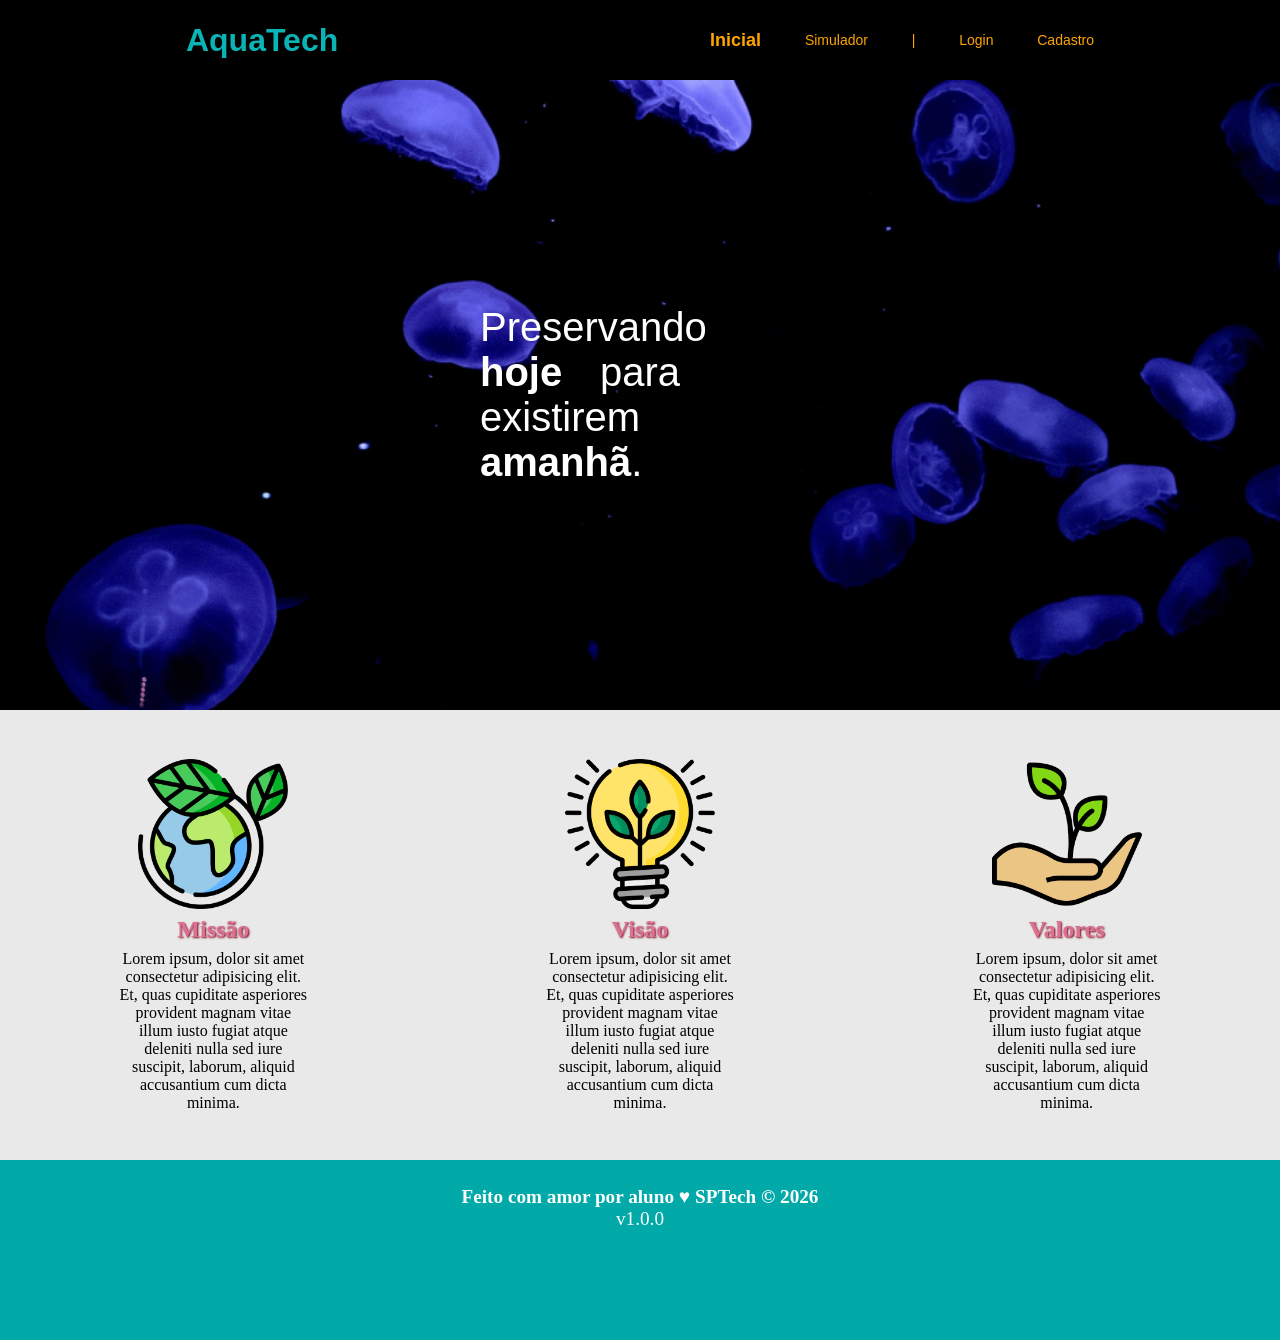
<file: aquatech-site-casa/index.html>
<!DOCTYPE html>
<html lang="en">

<head>
    <meta charset="UTF-8">
    <meta http-equiv="X-UA-Compatible" content="IE=edge">
    <meta name="viewport" content="width=device-width, initial-scale=1.0">

    <title>AquaTech | Página Inicial</title>

    <link rel="stylesheet" href="/aquatech-site-casa/styles/style.css">
    <link rel="icon" href="assets/icon/favicon2.ico">
    <link rel="preconnect" href="https://fonts.gstatic.com">
</head>

<body>
    <div class="header">
      <div class="container">
        <h1 class="titulo">AquaTech</h1>
        <ul class="navbar">
          <li class="agora">
            <a href="#">Inicial</a>
          </li>
          <li>
            <a href="simulador.html">Simulador</a>
          </li>
          <li>|</li>
          <li>
            <a href="login.html">Login</a>
          </li>
          <li>
            <a href="cadastro.html">Cadastro</a>
          </li>
        </ul>
      </div>
    </div>
  
    <div class="banner">
      <div class="container">
        <p>Preservando <span>hoje</span> para existirem <span>amanhã</span>.</p>
      </div>
    </div>
  
    <div class="social">
      <div class="container">
        <div class="boxes">
          <div class="box">
            <img src="/aquatech-site-casa/assets/imgs/planet-earth_color.png">
            <h4>Missão</h4>
            <p>Lorem ipsum, dolor sit amet consectetur adipisicing elit. Et, quas cupiditate asperiores provident magnam
              vitae illum iusto fugiat atque deleniti nulla sed iure suscipit, laborum, aliquid accusantium cum dicta
              minima.</p>
          </div>
          <div class="box">
            <img src="/aquatech-site-casa/assets/imgs/lightbulb_color.png">
            <h4>Visão</h4>
            <p>Lorem ipsum, dolor sit amet consectetur adipisicing elit. Et, quas cupiditate asperiores provident magnam
              vitae illum iusto fugiat atque deleniti nulla sed iure suscipit, laborum, aliquid accusantium cum dicta
              minima.</p>
          </div>
          <div class="box">
            <img src="/aquatech-site-casa/assets/imgs/growth_color.png">
            <h4>Valores</h4>
            <p>Lorem ipsum, dolor sit amet consectetur adipisicing elit. Et, quas cupiditate asperiores provident magnam
              vitae illum iusto fugiat atque deleniti nulla sed iure suscipit, laborum, aliquid accusantium cum dicta
              minima.</p>
          </div>
        </div>
      </div>
    </div>
  
    <div class="footer">
      <div class="container">
        <h4>Feito com amor por aluno &hearts; SPTech &copy; 2026</h4>
        <span class="version">v1.0.0</span>
      </div>
    </div>
  </body>

</html>
</file>
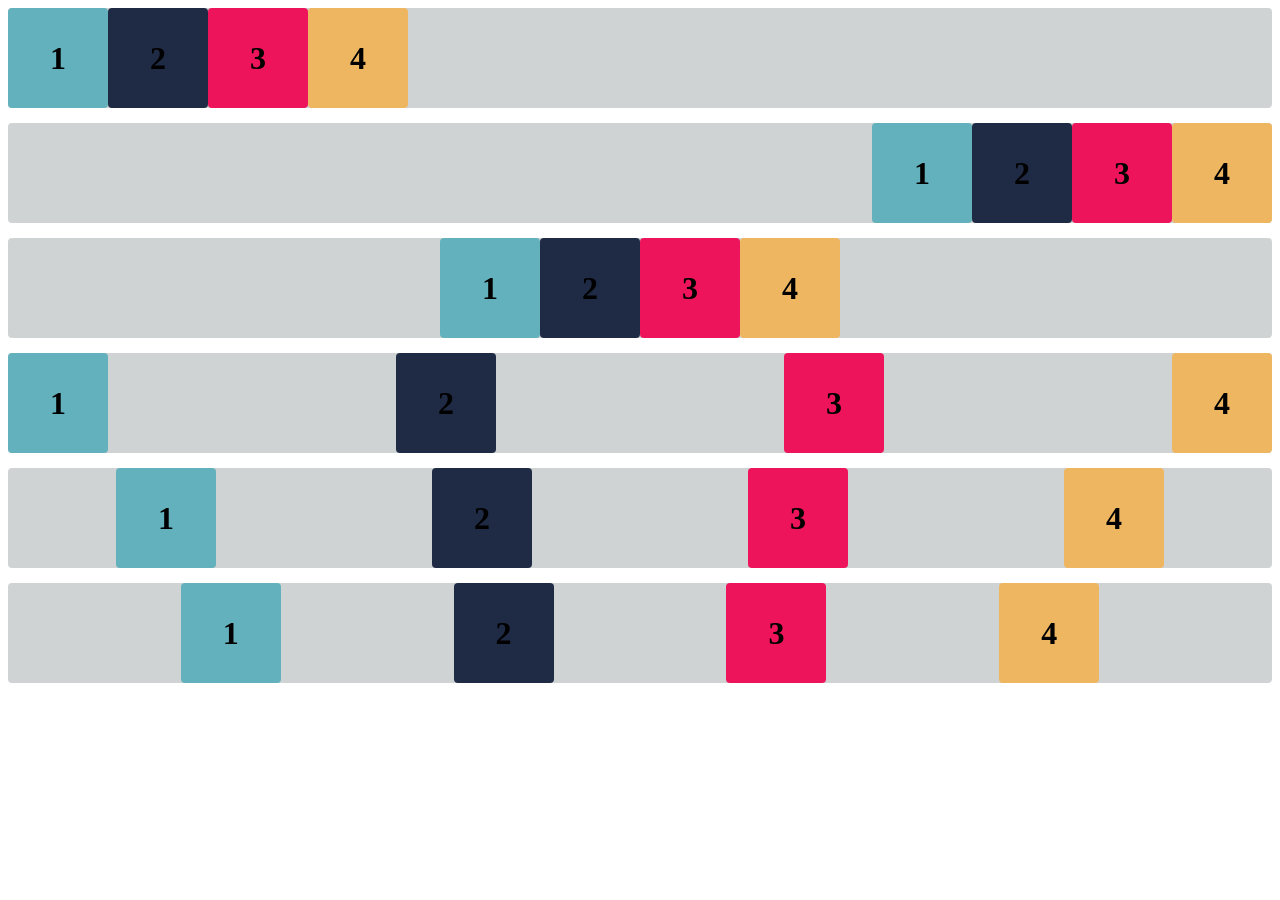
<file: flexbox-casa/index.html>
<!DOCTYPE html>
<html lang="en">

<head>
    <meta charset="UTF-8">
    <meta http-equiv="X-UA-Compatible" content="IE=edge">
    <meta name="viewport" content="width=device-width, initial-scale=1.0">
    <title>Flex-box</title>
    <link rel="stylesheet" href="estilo.css">
</head>

<body>

    <div class="base container1">
        <div class="flex-item box1"><h1>1</h1></div>
        <div class="flex-item box2"><h1>2</h1></div>
        <div class="flex-item box3"><h1>3</h1></div>
        <div class="flex-item box4"><h1>4</h1></div>
    </div>
    <div class="base container2">
        <div class="flex-item box1"><h1>1</h1></div>
        <div class="flex-item box2"><h1>2</h1></div>
        <div class="flex-item box3"><h1>3</h1></div>
        <div class="flex-item box4"><h1>4</h1></div>
    </div>
    <div class="base container3">
        <div class="flex-item box1"><h1>1</h1></div>
        <div class="flex-item box2"><h1>2</h1></div>
        <div class="flex-item box3"><h1>3</h1></div>
        <div class="flex-item box4"><h1>4</h1></div>
    </div>
    <div class="base container4">
        <div class="flex-item box1"><h1>1</h1></div>
        <div class="flex-item box2"><h1>2</h1></div>
        <div class="flex-item box3"><h1>3</h1></div>
        <div class="flex-item box4"><h1>4</h1></div>
    </div>
    <div class="base container5">
        <div class="flex-item box1"><h1>1</h1></div>
        <div class="flex-item box2"><h1>2</h1></div>
        <div class="flex-item box3"><h1>3</h1></div>
        <div class="flex-item box4"><h1>4</h1></div>
    </div>
    <div class="base container6">
        <div class="flex-item box1"><h1>1</h1></div>
        <div class="flex-item box2"><h1>2</h1></div>
        <div class="flex-item box3"><h1>3</h1></div>
        <div class="flex-item box4"><h1>4</h1></div>
    </div>

</body>

</html>
</file>
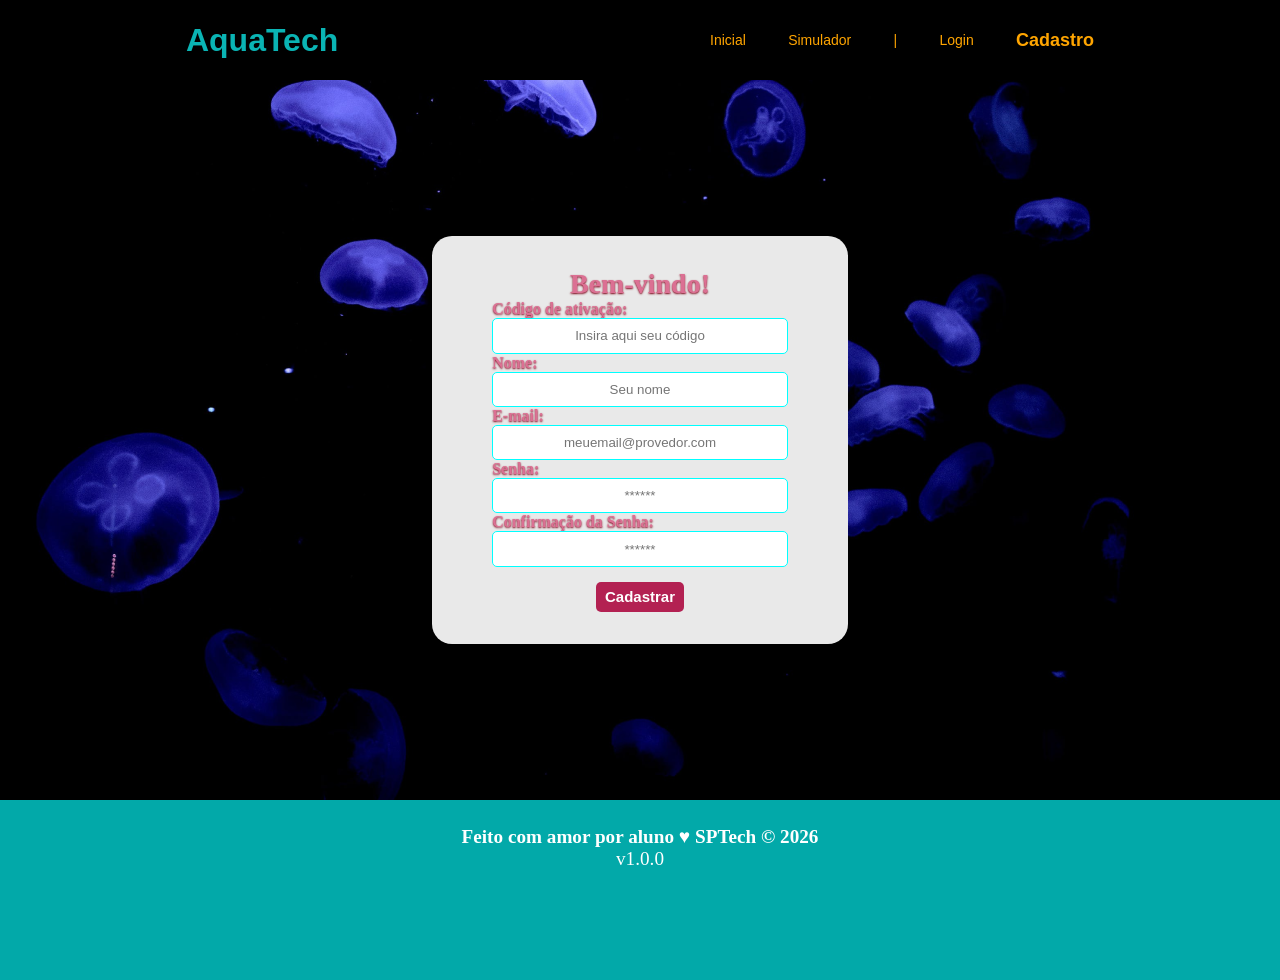
<file: aquatech-site-casa/cadastro.html>
<!DOCTYPE html>
<html lang="pt-br">

<head>
  <meta charset="UTF-8" />
  <meta http-equiv="X-UA-Compatible" content="IE=edge" />
  <meta name="viewport" content="width=device-width, initial-scale=1.0" />

  <title>AquaTech | Cadastro</title>

  <link rel="stylesheet" href="styles/style.css" />
  <link rel="icon" href="assets/icon/favicon2.ico" />
  <link rel="preconnect" href="https://fonts.gstatic.com" />
</head>

<body>
  <!--header inicio-->
  <div class="header">
    <div class="container">
      <h1 class="titulo">AquaTech</h1>
      <ul class="navbar">
        <li>
          <a href="index.html">Inicial</a>
        </li>
        <li>
          <a href="simulador.html">Simulador</a>
        </li>
        <li>|</li>
        <li>
          <a href="login.html">Login</a>
        </li>
        <li class="agora">
          <a href="#">Cadastro</a>
        </li>
      </ul>
    </div>
  </div>
  <!--header fim-->

  <div class="login">

    <div class="container">
      <div class="card card-cadastro">
        <h2>Bem-vindo!</h2>
        <div class="formulario">
          <div class="campo">
            <span>Código de ativação:</span>
            <input id="codigo_input" type="text" placeholder="Insira aqui seu código" />
          </div>
          <div class="campo">
            <span>Nome:</span>
            <input id="nome_input" type="text" placeholder="Seu nome" />
          </div>
          <div class="campo">
            <span>E-mail:</span>
            <input id="email_input" type="text" placeholder="meuemail@provedor.com" />
          </div>
          <div class="campo">
            <span>Senha:</span>
            <input id="senha_input" type="password" placeholder="******" />
          </div>
          <div class="campo">
            <span>Confirmação da Senha:</span>
            <input id="confirmacao_senha_input" type="password" placeholder="******" />
          </div>
          <button class="botao">Cadastrar</button>
        </div>
      </div>
    </div>
  </div>

  <!--footer inicio-->
  <div class="footer">
    <div class="container">
      <h4>Feito com amor por aluno &hearts; SPTech &copy; 2026</h4>
      <span class="version">v1.0.0</span>
    </div>
  </div>
  <!--footer fim-->
</body>

</html>
</file>
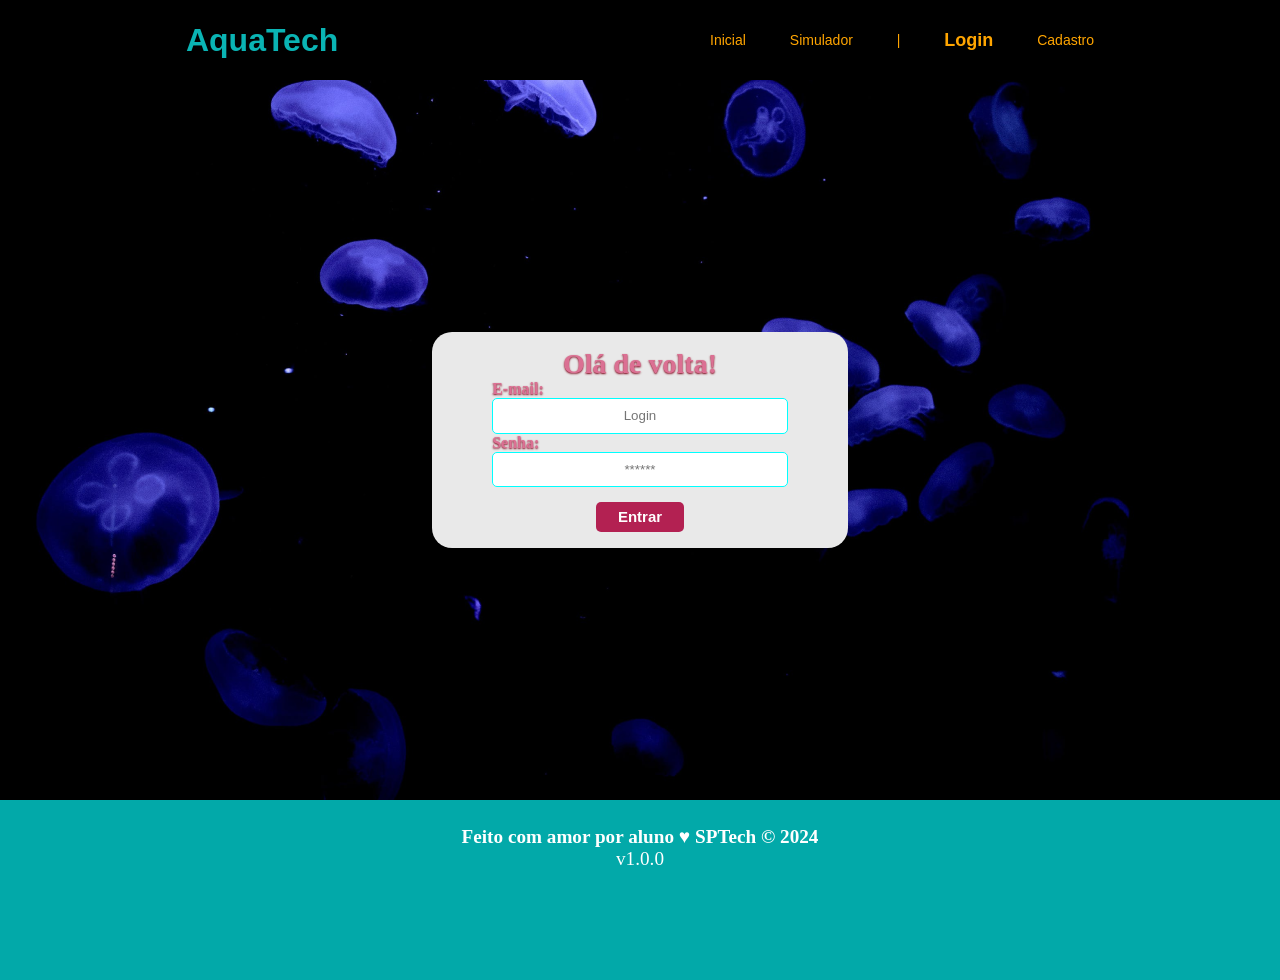
<file: aquatech-site-casa/login.html>
<!DOCTYPE html>
<html lang="pt-br">

<head>
    <meta charset="UTF-8">
    <meta http-equiv="X-UA-Compatible" content="IE=edge">
    <meta name="viewport" content="width=device-width, initial-scale=1.0">

    <title>AquaTech | Login</title>

    <link rel="stylesheet" href="styles/style.css">
    <link rel="icon" href="assets/icon/favicon2.ico">
    <link rel="preconnect" href="https://fonts.gstatic.com">
</head>

<body>

    <!--Header-->

    <div class="header">
        <div class="container">
            <h1 class="titulo">AquaTech</h1>
            <ul class="navbar">
                <li>
                    <a href="index.html">Inicial</a>
                </li>
                <li>
                    <a href="simulador.html">Simulador</a>
                </li>
                <li>|</li>
                <li class="agora">
                    <a href="#">Login</a>
                </li>
                <li>
                    <a href="cadastro.html">Cadastro</a>
                </li>
            </ul>
        </div>
    </div>


    <div class="login">
  
        <div class="container">
            <div class="card card-login">
                <h2>Olá de volta!</h2>
                <div class="formulario">
                    <div class="campo">
                        <span>E-mail:</span>
                        <input id="email_input" type="text" placeholder="Login">
                    </div>
                    <div class="campo">
                        <span>Senha:</span>
                        <input id="senha_input" type="password" placeholder="******">
                    </div>
                    <button class="botao">Entrar</button>
                </div>

            </div>
        </div>
    </div>

    <!--footer inicio-->
    <div class="footer">
        <div class="container">
            <h4>Feito com amor por aluno &hearts; SPTech &copy; 2024</h4>
            <span class="version">v1.0.0</span>
        </div>
    </div>
    <!--footer fim-->

</body>

</html>
</file>
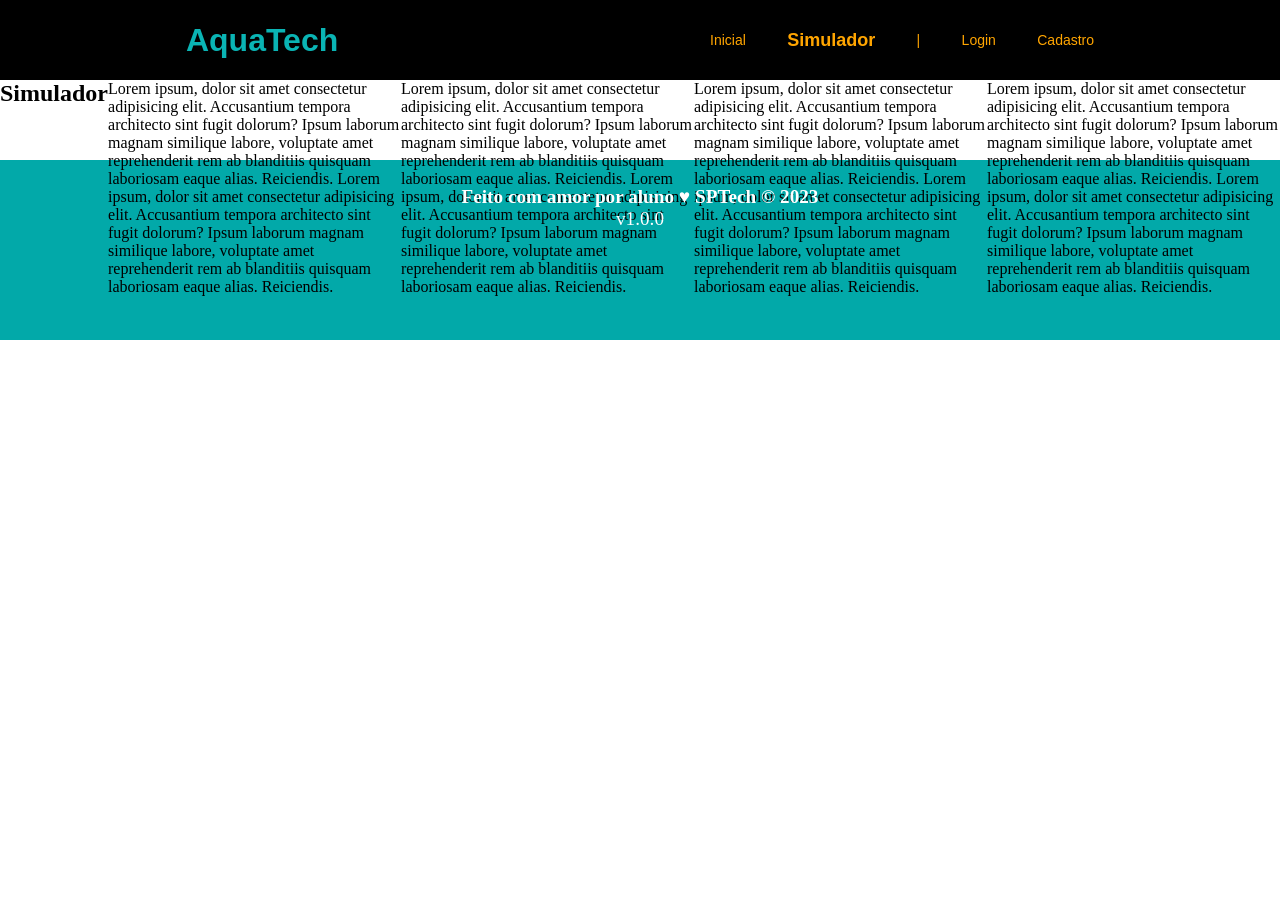
<file: aquatech-site-casa/simulador.html>
<!DOCTYPE html>
<html lang="pt-br">

<head>
    <meta charset="UTF-8">
    <meta http-equiv="X-UA-Compatible" content="IE=edge">
    <meta name="viewport" content="width=device-width, initial-scale=1.0">

    <title>AquaTech | Simulador</title>

    <link rel="stylesheet" href="styles/style.css">
    <link rel="icon" href="assets/icon/favicon2.ico">
    <link rel="preconnect" href="https://fonts.gstatic.com">
</head>

<body>

    <!--header inicio-->
    <div class="header">
        <div class="container">
            <h1 class="titulo">AquaTech</h1>
            <ul class="navbar">
                <li>
                    <a href="./index.html">Inicial</a>
                </li>
                <li class="agora">
                    <a href="#">Simulador</a>
                </li>
                <li>|</li>
                <li>
                    <a href="./login.html">Login</a>
                </li>
                <li>
                    <a href="./cadastro.html">Cadastro</a>
                </li>
            </ul>
        </div>
    </div>


    <!-- simulador inicio -->
    <div class="simulador">
        <div class="container">
            <h2>Simulador</h2>
            <p>Lorem ipsum, dolor sit amet consectetur adipisicing elit. Accusantium tempora architecto sint fugit
                dolorum? Ipsum laborum magnam similique labore, voluptate amet reprehenderit rem ab blanditiis quisquam
                laboriosam eaque alias. Reiciendis. Lorem ipsum, dolor sit amet consectetur adipisicing elit.
                Accusantium tempora architecto sint fugit dolorum? Ipsum laborum magnam similique labore, voluptate amet
                reprehenderit rem ab blanditiis quisquam laboriosam eaque alias. Reiciendis.</p>
            <p>Lorem ipsum, dolor sit amet consectetur adipisicing elit. Accusantium tempora architecto sint fugit
                dolorum? Ipsum laborum magnam similique labore, voluptate amet reprehenderit rem ab blanditiis quisquam
                laboriosam eaque alias. Reiciendis. Lorem ipsum, dolor sit amet consectetur adipisicing elit.
                Accusantium tempora architecto sint fugit dolorum? Ipsum laborum magnam similique labore, voluptate amet
                reprehenderit rem ab blanditiis quisquam laboriosam eaque alias. Reiciendis.</p>
            <p>Lorem ipsum, dolor sit amet consectetur adipisicing elit. Accusantium tempora architecto sint fugit
                dolorum? Ipsum laborum magnam similique labore, voluptate amet reprehenderit rem ab blanditiis quisquam
                laboriosam eaque alias. Reiciendis. Lorem ipsum, dolor sit amet consectetur adipisicing elit.
                Accusantium tempora architecto sint fugit dolorum? Ipsum laborum magnam similique labore, voluptate amet
                reprehenderit rem ab blanditiis quisquam laboriosam eaque alias. Reiciendis.</p>
            <p>Lorem ipsum, dolor sit amet consectetur adipisicing elit. Accusantium tempora architecto sint fugit
                dolorum? Ipsum laborum magnam similique labore, voluptate amet reprehenderit rem ab blanditiis quisquam
                laboriosam eaque alias. Reiciendis. Lorem ipsum, dolor sit amet consectetur adipisicing elit.
                Accusantium tempora architecto sint fugit dolorum? Ipsum laborum magnam similique labore, voluptate amet
                reprehenderit rem ab blanditiis quisquam laboriosam eaque alias. Reiciendis.</p>

        </div>
    </div>
    <!-- simulador fim -->

    <!--footer inicio-->
    <div class="footer">
        <div class="container">
            <h4>Feito com amor por aluno &hearts; SPTech &copy; 2023</h4>
            <span class="version">v1.0.0</span>
        </div>
    </div>
    <!--footer fim-->


</body>

</html>
</file>
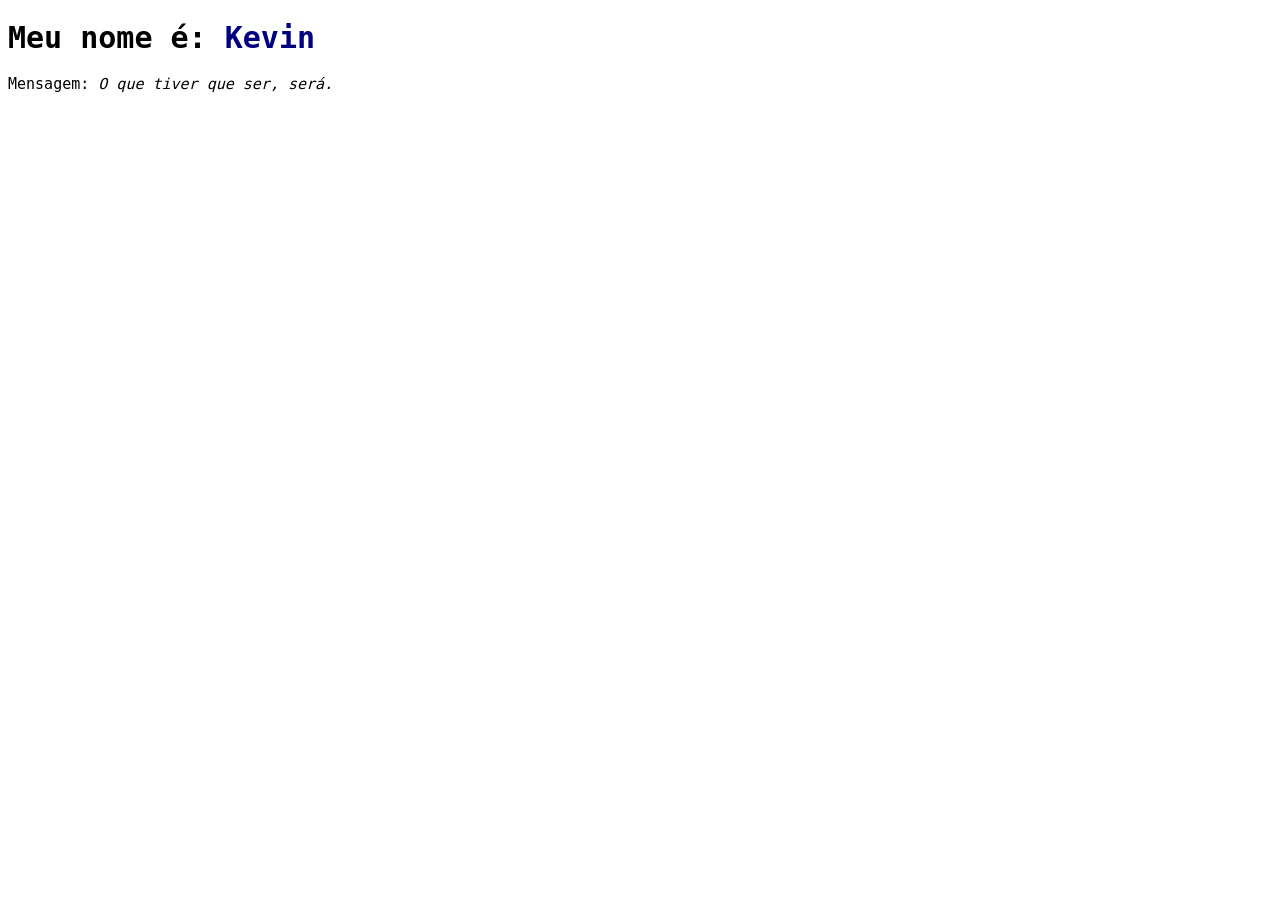
<file: css-sala/pratica_css_outro_arquivo.html>
<!DOCTYPE html>
<html lang="en">

<head>
    <meta charset="UTF-8">
    <meta http-equiv="X-UA-Compatible" content="IE=edge">
    <meta name="viewport" content="width=device-width, initial-scale=1.0">
    <title>Aula CSS - 1</title>
    <link rel="stylesheet" href="style.css">
</head>

<body>

    <div class="card border">
        <div class="icone2 border"></div>

        <h1 class="text title">
            Meu nome é: <span  class="main-color">Kevin</span>
        </h1>

        <p class="text">
            Mensagem: <i class="main-color">O que tiver que ser, será.</i>
        </p>
    </div>

</body>

</html>
</file>
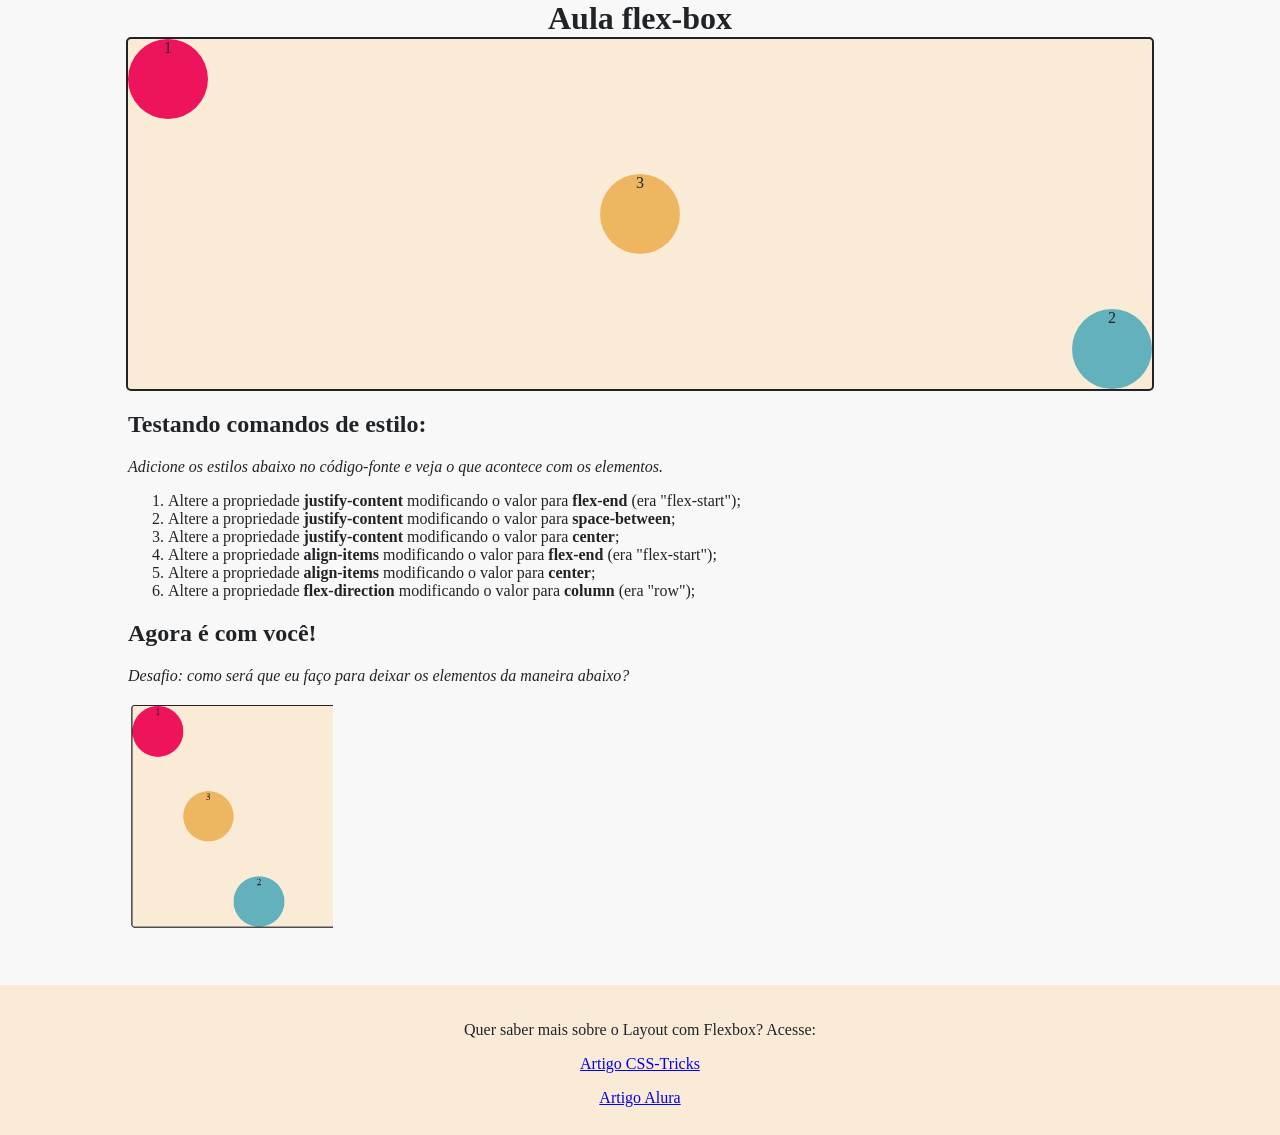
<file: flex-box-atividade-01-main/pratica_css_flex-box.html>
<!DOCTYPE html>
<html lang="en">
<head>
    <meta charset="UTF-8">
    <meta http-equiv="X-UA-Compatible" content="IE=edge">
    <meta name="viewport" content="width=device-width, initial-scale=1.0">
    <title>Aula CSS - 2</title>
    <link rel="stylesheet" href="style.css">
</head>
<body>
    <h1>Aula flex-box</h1>
    <div class="caixa pai">
        <div class="caixa filho cor1">1</div>
        <div class="caixa filho cor2">2</div>
        <div class="caixa filho cor3">3</div>
    </div>

    <div class="instrucoes">
        <h2>Testando comandos de estilo:</h2>
        <p><em>Adicione os estilos abaixo no código-fonte e veja o que acontece com os elementos.</em></p>
        <ol>
            <li>
                Altere a propriedade <span><strong>justify-content</strong></span> modificando o valor para <span><strong>flex-end</strong></span> (era "flex-start");
            </li>
            <li>
                Altere a propriedade <span><strong>justify-content</strong></span> modificando o valor para <span><strong>space-between</strong></span>;
            </li>
            <li>
                Altere a propriedade <span><strong>justify-content</strong></span> modificando o valor para <span><strong>center</strong></span>;
            </li>
            <li>
                Altere a propriedade <span><strong>align-items</strong></span> modificando o valor para <span><strong>flex-end</strong></span>  (era "flex-start");
            </li>
            <li>
                Altere a propriedade <span><strong>align-items</strong></span> modificando o valor para <span><strong>center</strong></span>;
            </li>
            <li>
                Altere a propriedade <span><strong>flex-direction</strong></span> modificando o valor para <span><strong>column</strong></span> (era "row");
            </li>
        </ol>
        <h2>Agora é com você!</h2>
        <p><em>Desafio: como será que eu faço para deixar os elementos da maneira abaixo?</em></p>
        <p><img src="atividade-desafio.png" alt="imagem do desafio"></p>
        
    </div>
    <div class="footer">
        <p>Quer saber mais sobre o Layout com Flexbox? Acesse: </p>

        <p>
            <a href="https://css-tricks.com/snippets/css/a-guide-to-flexbox/">Artigo CSS-Tricks</a> </p>
        <p>
            <a href="https://www.alura.com.br/artigos/css-guia-do-flexbox?srsltid=AfmBOoqPsvlW82tLY-uoiTL9slZrjS_SuoYydlb82z3H0lDT4Y1jCXDu">Artigo Alura</a> </p>

    </div>
</body>
</html>
</file>
<file: aquatech-site-casa/styles/style.css>
/* Adicionar aqui toda a estilização criada para sua aplicação. */
* {
  padding: 0;
  margin: 0;
}

.header {
  background-color: black;
  height: 5em;
}

.container {
  display: flex;
  justify-content: space-around;
  height: 5em;
}

.container h1 {
  color: rgb(10, 180, 180);
  align-self: center;
  font-family: "Segoe UI", Tahoma, Geneva, Verdana, sans-serif;
}

.navbar {
  display: flex;
  width: 30%;
  justify-content: space-between;
  align-items: center;
}

.navbar li,
.navbar a {
  color: orange;
  text-decoration: none;
  list-style: none;
  font-family: Verdana, Geneva, Tahoma, sans-serif;
  font-size: 14px;
}

.banner .container {
  background: url(../assets/imgs/bg-jelly-fish-para-home.png);
  height: 70dvh;
  width: 100%;
  display: flex;
  justify-content: flex-start;
  background-repeat: no-repeat;
  background-size: cover;
}

.banner .container p {
  font-family: "Segoe UI", Tahoma, Geneva, Verdana, sans-serif;
  margin-left: 12em;
  font-size: 2.5em;
  width: 5em;
  text-align: justify;
  align-self: center;
  color: white;
}

.banner .container span {
  font-weight: bold;
}

.social {
  display: flex;
  height: 50dvh;
  align-items: center;
}

.social .container {
  height: 100%;
}

.boxes {
  display: flex;
  background-color: rgb(233, 233, 233);
  justify-content: space-around;
  align-items: center;
}

.box {
  width: 15%;
  height: 80%;
  display: flex;
  flex-direction: column;
  align-items: center;
  justify-content: space-around;
}

.box h4 {
  color: palevioletred;
  font-weight: bold;
  font-size: 1.5em;
  text-shadow: 1px 1px 2px rgb(124, 1, 22);
}

.box p {
  text-align: center;
}

.box img {
  width: 150px;
  height: 150px;
}

.footer {
  width: 100%;
  height: 20dvh;
  background-color: rgb(2, 169, 169);
  display: flex;
  justify-content: center;
}

.footer .container {
  text-align: center;
  width: 30%;
  display: flex;
  flex-direction: column;
  justify-content: center;
  color: white;
  font-size: 1.2em;
}

.agora a {
  font-weight: bold;
  font-size: 18px;
}

/* login e cadastro */

.login {
  background-image: url(../assets/imgs/bg-jelly-fish-para_outras_pags.png);
  height: 80dvh;
  display: flex;
  justify-content: center;
  align-items: center;
}

.login .container {
  background-color: rgb(233, 233, 233);
  width: 30%;
  height: auto;
  padding: 1em;
  border-radius: 20px;
  display: flex;
  align-items: center;
}

.card {
  width: 70%;
  height: 80%;
  display: flex;
  justify-content: space-around;
  align-items: center;
  flex-direction: column;
}

.formulario {
  display: flex;
  justify-content: space-around;
  align-items: center;
  flex-direction: column;
  height: 100%;
  width: 110%;
}

.campo {
  width: 100%;
  height: 30%;
  display: flex;
  flex-direction: column;
  justify-content: flex-start;
}

.campo input {
  border: 1px solid aqua;
  height: 2.5em;
  border-radius: 5px;
  text-align: center;
}

.campo span,
.card h2 {
  color: palevioletred;
  font-weight: bold;
  text-shadow: 0 1px 2px rgb(124, 1, 22);
  font-family: Cambria, Cochin, Georgia, Times, "Times New Roman", serif;
}

.card h2 {
  font-size: 28px;
}

button.botao {
  margin-top: 1em;
  width: 30%;
  height: 2em;
  font-weight: bold;
  color: white;
  font-size: 15px;
  background-color: rgb(179, 33, 82);
  border: 0;
  border-radius: 5px;
}

.agora a {
  font-weight: bold;
  font-size: 18px;
}

/* CADASTRO */

.card-cadastro {
  margin: 1em;
}
</file>
<file: flexbox-casa/estilo.css>
.flex-item {
    width: 100px;
    height: 100px;
    border-radius: 4px;
    display: flex;
    align-items: center;
}

.base {
    margin-bottom: 15px;
    background-color: #d0d3d4;
    border-radius: 4px;
}

.box1 {
    background-color: #63b1bc;
}

.box2 {
    background-color: #1f2a44;
}

.box3 {
    background-color: #ed145b;
}

.box4 {
    background-color: #efb661;
}

h1 {
    width: fit-content;
    margin: auto;
}

/* Insira o código abaixo */

.container1 {
    display: flex;
    align-items: flex-start;
    
}

.container2 {
    display: flex;
    justify-content: flex-end;
}

.container3 {
    display: flex;
    justify-content:  center;
}

.container4 {
    display: flex;
    justify-content: space-between;
}
.container5 {
    display: flex;
    justify-content: space-around;
}
.container6 {
    display: flex;
    justify-content: space-evenly;
}
</file>
<file: css-sala/style.css>
.container {
  width: 500px;
  height: fit-content;
  background-color: aliceblue;
  border-radius: 25px;
  border: solid 2px navy;
  margin: 20px;
  padding: 40px;
}

span {
  color: navy;
}

.container_img {
  width: 100px;
  height: 100px;
  border-radius: 50%;
  margin-bottom: 50px;
}

img {
  width: 100%;
  height: 100%;
  margin-top: 20px;
}

h1 {
  font-family: monospace;
  font-size: 30px;
}

p {
  font-family: monospace;
  font-size: 15px;
}
</file>
<file: flex-box-atividade-01-main/style.css>
body {
  margin: 0;
  background-color: #f8f8f8;
  color: #212427;
}

h1 {
  width: fit-content;
  margin: auto;
}

.caixa {
  border-radius: 5px;
}

.pai {
  width: 80%;
  height: 350px;
  margin: auto;
  background-color: antiquewhite;
  border: solid 2px #212427;

  display: flex;
  justify-content: space-between;
  align-items: flex-start;
  flex-direction: column;
}

.filho {
  width: 80px;
  height: 80px;
  border-radius: 50px;
  text-align: center;
}

.cor1 {
  background-color: #ed145b;
}

.cor2 {
  background-color: #63b1bc;
  order: 3;
  align-self: flex-end;
}

.cor3 {
  background-color: #efb661;
  order: 2;
  align-self: center;
}

.instrucoes {
  width: 80%;
  margin: auto;
  text-align: left;
}

.footer {
  background-color: antiquewhite;
  height: 130px;
  margin-top: 50px;
  padding-top: 20px;
  text-align: center;
}

img {
  width: 20%;
}
</file>
